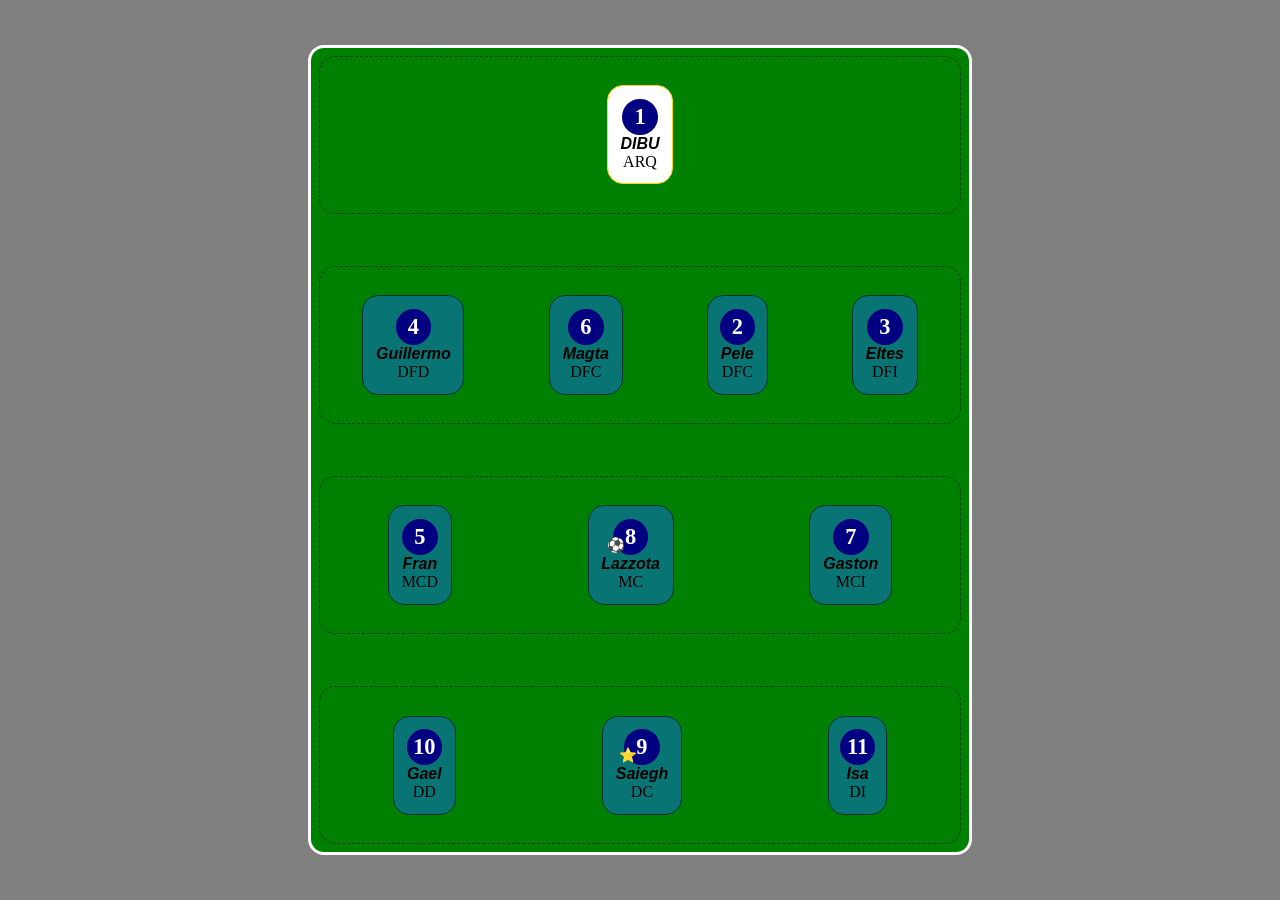
<file: primertrabajoivo/index.html>
<!DOCTYPE html>
<html lang="en">
<head>
    <meta charset="UTF-8">
    <meta name="viewport" content="width=device-width, initial-scale=1.0">
    <title>Formacion</title>
    <link rel="stylesheet" href="style.css">
</head>
<body>
    <main class="cancha">
        <section class="zona"> 
            <article class="arquero"> 
                <p class="dorsal"> 1 </p>
                <p class="nombre"> DIBU </p>
                <p class="posicion"> ARQ </p>
             </article>
         </section>

        <section class="zona">

             <article class="jugador">
                <p class="dorsal"> 4 </p>
                  <p class="nombre"> Guillermo </p>
                  <p class="posicion"> DFD </p>
                 </article>

             <article class="jugador">  
                <p class="dorsal"> 6 </p>
                <p class="nombre"> Magta </p> 
                <p class="posicion"> DFC </p>
            </article>

             <article class="jugador"> 
                <p class="dorsal"> 2 </p>
                 <p class="nombre"> Pele </p>
                 <p class="posicion"> DFC </p> 
                </article>

             <article class="jugador">
                <p class="dorsal"> 3 </p>
                  <p class="nombre"> Eltes </p>
                  <p class="posicion"> DFI </p> 
                </article> 
        
        </section>

        <section class="zona">

            <article class="jugador">
                <p class="dorsal"> 5 </p>  
                <p class="nombre"> Fran </p>
                <p class="posicion"> MCD </p>
             </article>

            <article class="jugador">
                <span class="balon"> ⚽ </span>
                <p class="dorsal"> 8 </p>  
                <p class="nombre"> Lazzota </p>
                <p class="posicion"> MC </p>
             </article>

            <article class="jugador">
                <p class="dorsal"> 7 </p> 
                 <p class="nombre"> Gaston </p>
                 <p class="posicion"> MCI </p> 
                </article>   

        </section>
        <section class="zona">

            <article class="jugador">
                <p class="dorsal"> 10 </p> 
                 <p class="nombre"> Gael </p>
                 <p class="posicion"> DD </p> 
                </article>

            <article class="jugador">
                <span class="jugadorestrella"> ⭐ </span>
                <p class="dorsal"> 9 </p> 
                 <p class="nombre"> Saiegh </p>
                 <p class="posicion"> DC </p>
                 </article>

            <article class="jugador">
                <p class="dorsal"> 11 </p> 
                 <p class="nombre"> Isa </p>
                 <p class="posicion"> DI </p>
                 </article>   

        </section>
    </main>
</body>
</html>
</file>
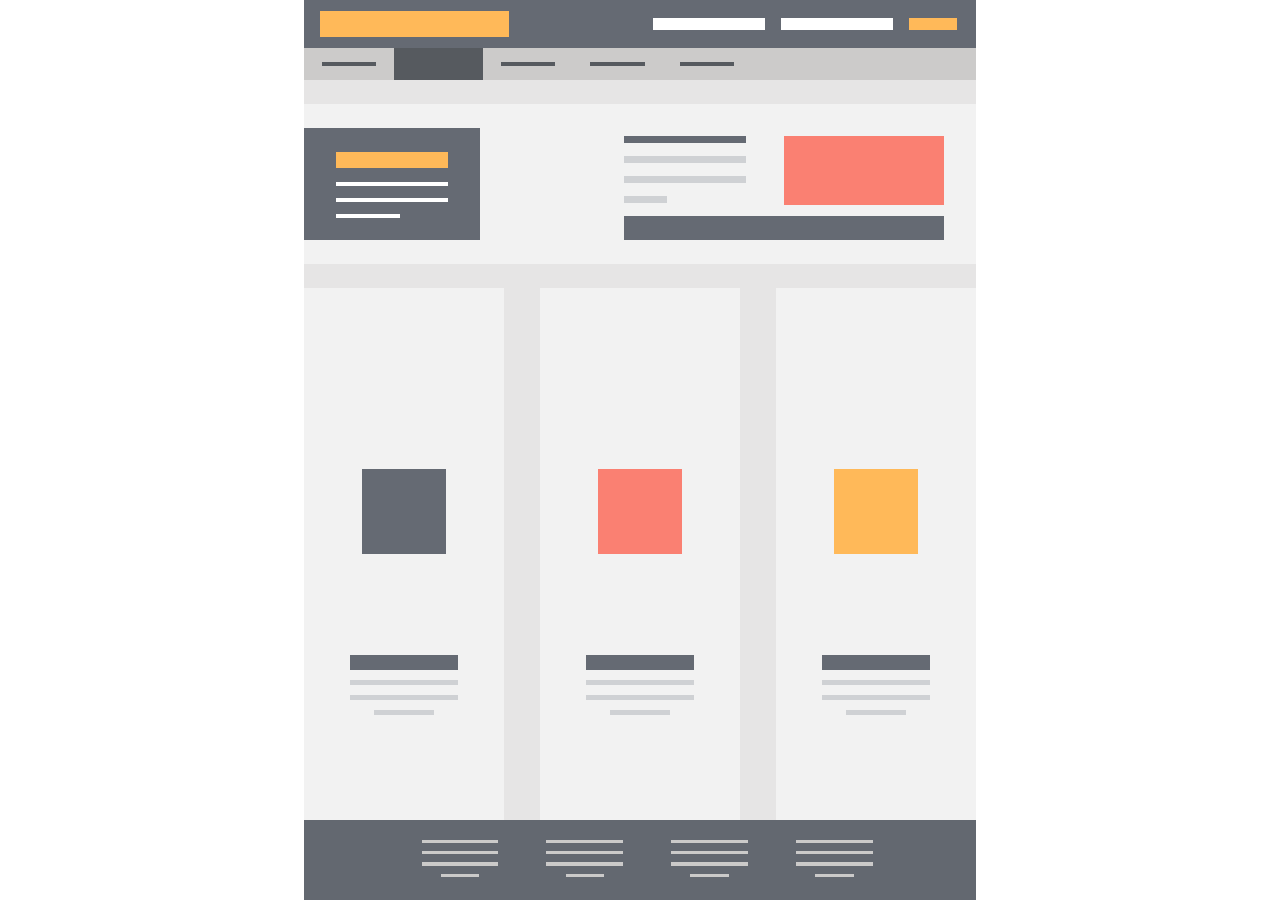
<file: segundotrabajoivo/magta.html>
<!DOCTYPE html>
<html lang="en">
<head>
    <meta charset="UTF-8">
    <meta name="viewport" content="width=device-width, initial-scale=1.0">
    <title>TP2</title>
    <link rel="stylesheet" href="magta.css">
</head>
<body class="cuerpototal">
<main class="cuerpoentero">
<header class="cabeza">
 <section class="rectangulonaranjahead"></section>
 <section class="paraflets">
 <section class="rectanguloblancohead"></section>
 <section class="rectanguloblancohead"></section>
</section>
 <section class="rectangulonaranjaflaco"></section>
</header>
<section class="seccionarriba">
<section class="secciondadlinea">
    <article class="lineanegra"></article>
</section>
<section class="lineausada"></section>
<section class="secciondadlinea">
    <article class="lineanegra"></article>
</section>
<section class="secciondadlinea">
    <article class="lineanegra"></article>
</section>
<section class="secciondadlinea">
    <article class="lineanegra"></article>
</section>
</section>
<main class="seccionmedia">
    <section class="primeraseccion">
        <section class="cajanegramedio">
            <article class="rectangulillo"></article>
            <article class="pele"> </article>
            <article class="guille"> </article>
            <article class="pelechica"> </article>
        </section>
        <section class="cajaleft">
            <section class="seccionpadrefirst">
                <article class="cabezilla"></article>
                <article class="iguales"></article>
                <article class="iguales"></article>
                <article class="noigual"></article>
            </section>
            <section class="seccionsecond"></section>
        </section>
        <section class="basenegra"></section>
    </section>
</main>
<main class="seccionbaja">

<section class="articulo">
    <section class="arriba">
    <section class="elcuadra"></section>
    </section>
    <section class="abajo">
    <section class="xd">
        <article class="anca"></article>
        <article class="same"></article>
        <article class="same"></article>
        <article class="last"></article>
    </section>
    </section>
</section>
<section class="articulo">
    <section class="arriba">
    <section class="elcuadra1"></section>
    </section>
    <section class="abajo">
    <section class="xd">
        <article class="anca"></article>
        <article class="same"></article>
        <article class="same"></article>
        <article class="last"></article>
    </section>
    </section>
</section>
<section class="articulo">
    <section class="arriba">
    <section class="elcuadra2"></section>
    </section>
    <section class="abajo">
    <section class="xd">
        <article class="anca"></article>
        <article class="same"></article>
        <article class="same"></article>
        <article class="last"></article>
    </section>
    </section>
</section>

</main>

<footer class="pie">
    <section class="inlcuyeloscuatro">
 <section class="eltexto">
    <article class="identicos"></article>
    <article class="identicos"></article>
    <article class="identicos"></article>
    <article class="falla"></article>
 </section>
<section class="eltexto">
    <article class="identicos"></article>
    <article class="identicos"></article>
    <article class="identicos"></article>
    <article class="falla"></article>
 </section>
 <section class="eltexto">
    <article class="identicos"></article>
    <article class="identicos"></article>
    <article class="identicos"></article>
    <article class="falla"></article>
 </section>
 <section class="eltexto">
    <article class="identicos"></article>
    <article class="identicos"></article>
    <article class="identicos"></article>
    <article class="falla"></article>
 </section>
 </section>
</footer>
</main>
</body>
</html>
</file>
<file: primertrabajoivo/style.css>
* {
    margin: 0;
    padding: 0;
    box-sizing: border-box;
}
body {
    display: flex;
    height: 100vh;
    background-color: grey;
    justify-content: center;
    align-items: center;
}
.cancha {
 background-color: green;
 width: 41.5rem;
 height: 90vh;
 border: 0.2rem solid white;
 border-radius: 1rem;
 display: flex;
 flex-direction: column;
 justify-content: space-between;
 padding: 0.5rem;
}
.zona {
    width: 100%;
    height: 20%;
    color: white;
    text-align: center;
    border: 0.1rem dashed rgb(6, 59, 6);
    border-radius: 1rem;
    justify-content: center;
    align-items: center;
    display: flex;
    flex-direction: row;
    justify-content: space-around;
}
.jugador {
    position: relative;
    background-color: rgb(9, 116, 116);
    display: flex;
    color: black;
    align-items: center;
    justify-content: center;
    flex-direction: column;
    padding: 0.8rem;
    border: 0.1rem solid rgb(2, 48, 48);
    border-radius: 1rem;   
}
.dorsal {
    font-size: 1.4rem;
    font-weight: 800;
    background-color: navy;
    color: white;
    aspect-ratio: 1/1;
    border-radius: 50%;
    padding: 0.3rem;
}
 .arquero {
    background-color: white;
    display: flex;
    color: black;
    align-items: center;
    justify-content: center;
    flex-direction: column;
    padding: 0.8rem;
    border: 0.1rem solid gold;
    border-radius: 1rem;   
}
.nombre{
    font-family: 'Lucida Sans', 'Lucida Sans Regular', 'Lucida Grande', 'Lucida Sans Unicode', Geneva, Verdana, sans-serif;
    font-size: 1rem;
    font-weight: bold;
    font-style: italic;
}
.balon {
    position: absolute;
    scale: 0.9;
    right: 55%;
    bottom: 50%;
}
.jugadorestrella {
    position: absolute;
    scale: 0.9;
    right: 55%;
    bottom: 50%;
}
</file>
<file: segundotrabajoivo/magta.css>
* {
    margin: 0;
    padding: 0;
    box-sizing: border-box;
    flex-shrink: 0;
}
.cuerpototal {
    width: 100%;
    height: 100%;
    background-color: white;
    padding-left: 4rem;
    padding-right: 4rem;
    display: flex;
    justify-content: center;
}
.cuerpoentero {
    display: flex;
    flex-direction: column;
    background-color: #E6E5E5;
    height: 100vh;
    width: 42rem;
    position: relative;   
    overflow: hidden;
}
.cabeza {
   background-color: #656A73;
   width: 100%;
   height: 3rem; 
   display: flex;
   align-items: center;
   gap: 1rem;
   position: relative;
}
.seccionarriba {
    background-color: #CCCBCA;
    width: 100%;
    height: 2rem;
    display: flex;
}
.seccionmedia {
    background-color: #E6E5E5;
    width: 100%;
    padding: 1.5rem 0;
}
.primeraseccion {
    background-color: #F2F2F2;
    width: 100%;
    height: 10rem;
    display: flex;
    align-items: center;
    justify-content: space-between;
    position: relative;
}
.seccionbaja {
     width: 100%;
     flex: 1;                
     min-height: 0;         
     display: flex;
     justify-content: space-between;
}
.rectangulonaranjahead {
    width: 11.8rem;
    height: 1.6rem;
    background-color: #FFB959;
    margin: 1rem;
}
.rectanguloblancohead {
    width: 7rem;
    height: 0.8rem;
    background-color: white;
}
.paraflets {
    width: 22rem;
    height: 3rem;
    display: flex;
    align-items: center;
    gap: 1rem;
    justify-content: flex-end;
}
.rectangulonaranjaflaco {
    width: 3rem;
    background-color: #FFB959;
    height: 0.8rem;
}
.lineausada {
    height: 100%;
    width: 5.6rem;
    background-color: #565a5f;
}
.secciondadlinea {
    height: 100%;
    width: 5.6rem;
    display: flex;
    align-items: center;
    justify-content: center;
}
.lineanegra {
    background-color: #565a5f;
    width: 3.4rem;
    height: 0.3rem;
}
.primeraseccion{
    display: flex;
    flex-direction: row;
    align-items: center;
    justify-content: space-between;
    position: relative;
}
.cajanegramedio {
    width: 11rem;
    height: 7rem;
    background-color: #656A73;
    display: flex;
    flex-direction: column;
    align-items: center;
    position: relative;
}
.rectangulillo {
    display: flex;
    flex-direction: column;
    position: absolute;
    background-color: #FFB959;
    width: 7rem;
    height: 1rem;
    top: 1.5rem;
}
.pele {
    width: 7rem;
    height: 0.3rem;
    background-color: white;
    position: absolute;
    top: 3.35rem;
}  
.guille {
    width: 7rem;
    height: 0.3rem;
    background-color: white;
    position: absolute;
    top: 4.35rem;
}
.pelechica {
    width: 4rem;
    height: 0.3rem;
    background-color: white;
    position: absolute;
    top: 5.35rem;
    left: 2rem;
}
.cajaleft {
    position: absolute;
    left: 20rem;
    width: 19rem;
    height: 6rem;
    display: flex;
}
.seccionpadrefirst {
    display: flex;
    flex-direction: column;
    width: 40%;
    height: 4rem;
}
.cabezilla {
    width: 100%;
    height: 0.45rem;
    background-color: #656A73;
}
.iguales {
    width: 100%;
    height: 0.45rem;
    background-color: #cfd1d4;
    margin-top: 0.8rem;
}
.noigual {
    width: 35%;
    height: 0.45rem;
    background-color: #cfd1d4;
    margin-top: 0.8rem;
}
.seccionsecond {
    width: 10rem;
    height: 72%;
    background-color: salmon;
    position: absolute;
    left: 10rem;
}
.basenegra {
    width: 20rem; 
    height: 1.5rem;
    background-color: #656A73;
    position: absolute;
    right: 2rem;
    top: 7rem;
}
.articulo {
     width: 12.5rem;
     background-color: #F2F2F2;
     display: flex;
     flex-direction: column;
}
.arriba {
    width: 100%;
    height: 50%;
    display: flex;
    align-items: flex-end;
    justify-content: center;
}
.abajo {
    width: 100%;
    height: 50%;
    display: flex;
    align-items: center;
    justify-content: center;
}
.elcuadra {
    width: 5.3rem;
    height: 5.3rem;
    background-color: #656A73;
}
.elcuadra1 {
    width: 5.3rem;
    height: 5.3rem;
    background-color: salmon;
}
.elcuadra2 {
    width: 5.3rem;
    height: 5.3rem;
    background-color: #FFB959;
}
.xd {
    width: 6.8rem;
    height: 4rem;
    display: flex;
    flex-direction: column;
    gap: 0.67rem;
    align-items: center;
}
.anca {
    width: 100%;
    height: 23%;
    background-color: #656A73;
}
.same {
    width: 100%;
    height: 6.7%;
    background-color: #cfd1d4;
}
.last {
    width: 55%;
    height: 6.7%;
    background-color: #cfd1d4;
}
.pie {
    background-color: #636870;
    width: 100%;
    height: 5rem;
    display: flex;
    flex-direction: row;
    justify-content: center;
}
.inlcuyeloscuatro {
    height: 100%;
    width: 65%;
    display: flex;
    flex-direction: row;
    gap: 3rem;
    align-items: center;
}
.eltexto {
    width: 4.8rem;
    height: 50%; 
    display: flex;
    flex-direction: column;
    gap: 0.5rem;
    align-items: center;
}
.identicos {
    width: 100%;
    height: 0.2rem;
    background-color: #CBCAC9;
}
.falla {
    width: 50%;
    height: 0.2rem;
    background-color: #CBCAC9;
}
</file>
